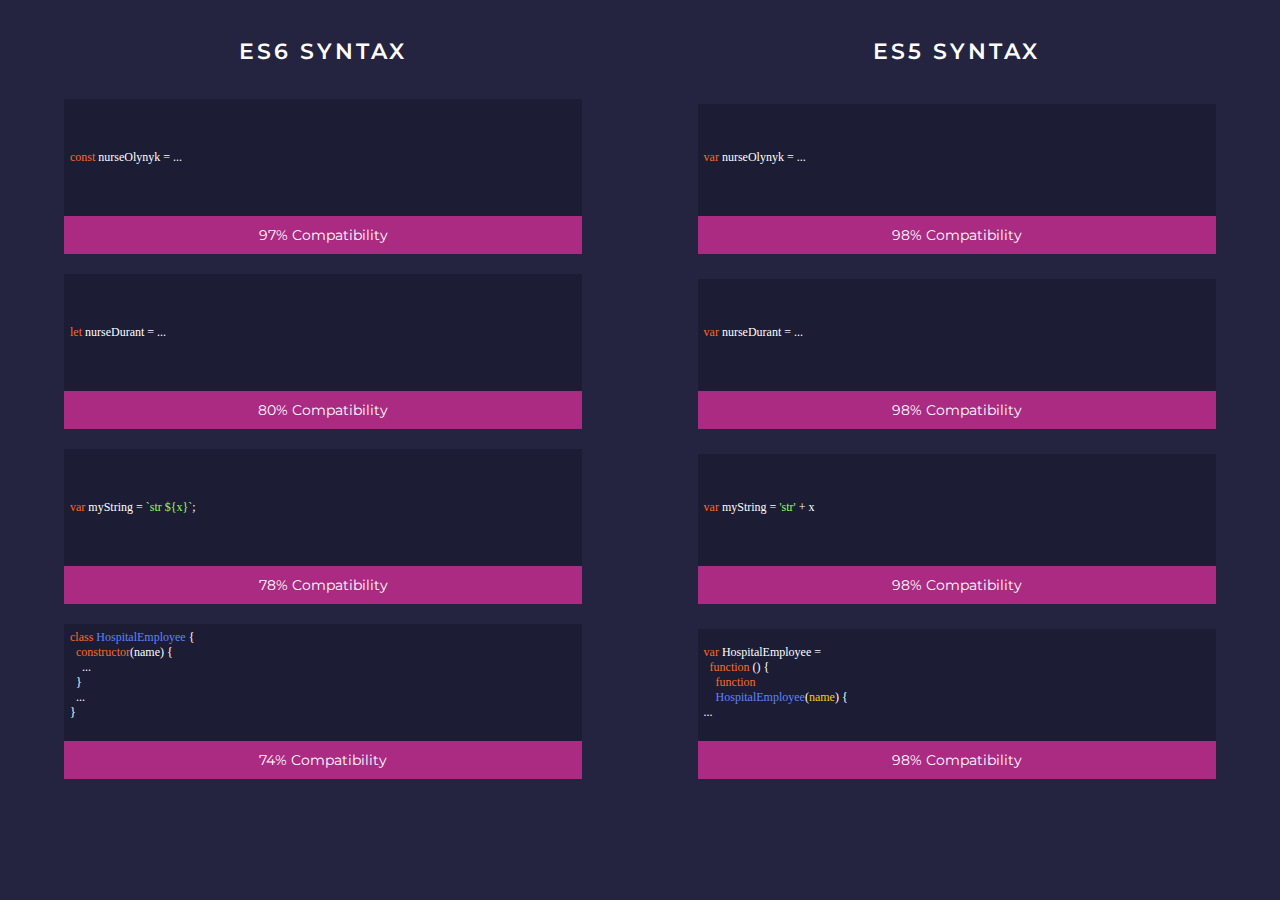
<file: BUILDING FRONT-END APPLICATIONS WITH REACT/Project Task 21/index.html>
<!DOCTYPE html>
<html>
<head>
	

  <!-- highlight.js -->
  <link href="https://fonts.googleapis.com/css?family=Montserrat" rel="stylesheet">
  <link rel="stylesheet" href="./style/tomorrow-night-blue.css">
  <link rel="stylesheet" href="./style.css">
  <title>Project Task 21</title>
</head>
<body>


  <div class="outer-container">

    <div class="titles">
      <div class="title">
        <h2>ES6 SYNTAX</h2>
      </div>
    
      <div class="title">
        <h2>ES5 SYNTAX</h2>
      </div>
    
    </div>
    

    <!-- start of const transpilation row -->
    <div class="transpilation-row">
      <div class="box">
        <div class="code-box">
          <pre>
            <code class="JavaScript">


const nurseOlynyk = ...</code>
          </pre>
        </div>
        <div class="compatibility-box">
          <p>97% Compatibility</p>
        </div>
      </div>

      <!-- Arrow -->
      <div class="arrow">
        
      </div>

      <div class="box">
        <div class="code-box">
          <pre id="es5-one-code">
            
          </pre>
        </div>
        <div class="compatibility-box" id="es5-one-percent">
          <p>__% Compatibility</p>
        </div>
      </div>
    </div>
    <!-- end of transpilation row -->






    <!-- start of let transpilation row -->
    <div class="transpilation-row">
      <div class="box">
        <div class="code-box">
          <pre>
            <code class="JavaScript">
              

let nurseDurant = ...
            </code>
          </pre>
        </div>
        <div class="compatibility-box">
          <p>80% Compatibility</p>
        </div>
      </div>

      <!-- Arrow -->
      <div class="arrow">
        
      </div>

      <div class="box">
        <div class="code-box">
          <pre id="es5-two-code">
            
          </pre>
        </div>
        <div class="compatibility-box" id="es5-two-percent">
          <p>__% Compatibility</p>
        </div>
      </div>
    </div>
    <!-- end of transpilation row -->



    <!-- start of get transpilation row -->
    <div class="transpilation-row">
      <div class="box">
        <div class="code-box">
          <pre>
            <code class="JavaScript">


var myString = `str ${x}`;
</code>
          </pre>
        </div>
        <div class="compatibility-box">
          <p>78% Compatibility</p>
        </div>
      </div>

      <!-- Arrow -->
      <div class="arrow">
        
      </div>

      <div class="box">
        <div class="code-box">
          <pre id="es5-three-code">
            
          </pre>
        </div>
        <div class="compatibility-box" id="es5-three-percent">
          <p>__% Compatibility</p>
        </div>
      </div>
    </div>
    <!-- end of transpilation row -->



        <!-- start of class transpilation row -->
    <div class="transpilation-row">
      <div class="box">
        <div class="code-box">
          <pre>
            <code class="JavaScript">class HospitalEmployee {
  constructor(name) {
    ...
  }
  ...
}</code>
          </pre>
        </div>
        <div class="compatibility-box">
          <p>74% Compatibility</p>
        </div>
      </div>

      <!-- Arrow -->
      <div class="arrow">
        
      </div>

      <div class="box">
        <div class="code-box">
          <pre id="es5-four-code">
            
          </pre>
        </div>
        <div class="compatibility-box" id="es5-four-percent">
          <p>__% Compatibility</p>
        </div>
      </div>
    </div>
    <!-- end of transpilation row -->











  </div>

  <script src="src/highlight.pack.js"></script>
  <script>hljs.initHighlightingOnLoad();</script>
  <script type="text/javascript" src="lib/script.js"></script>

</body>
</html>
</file>
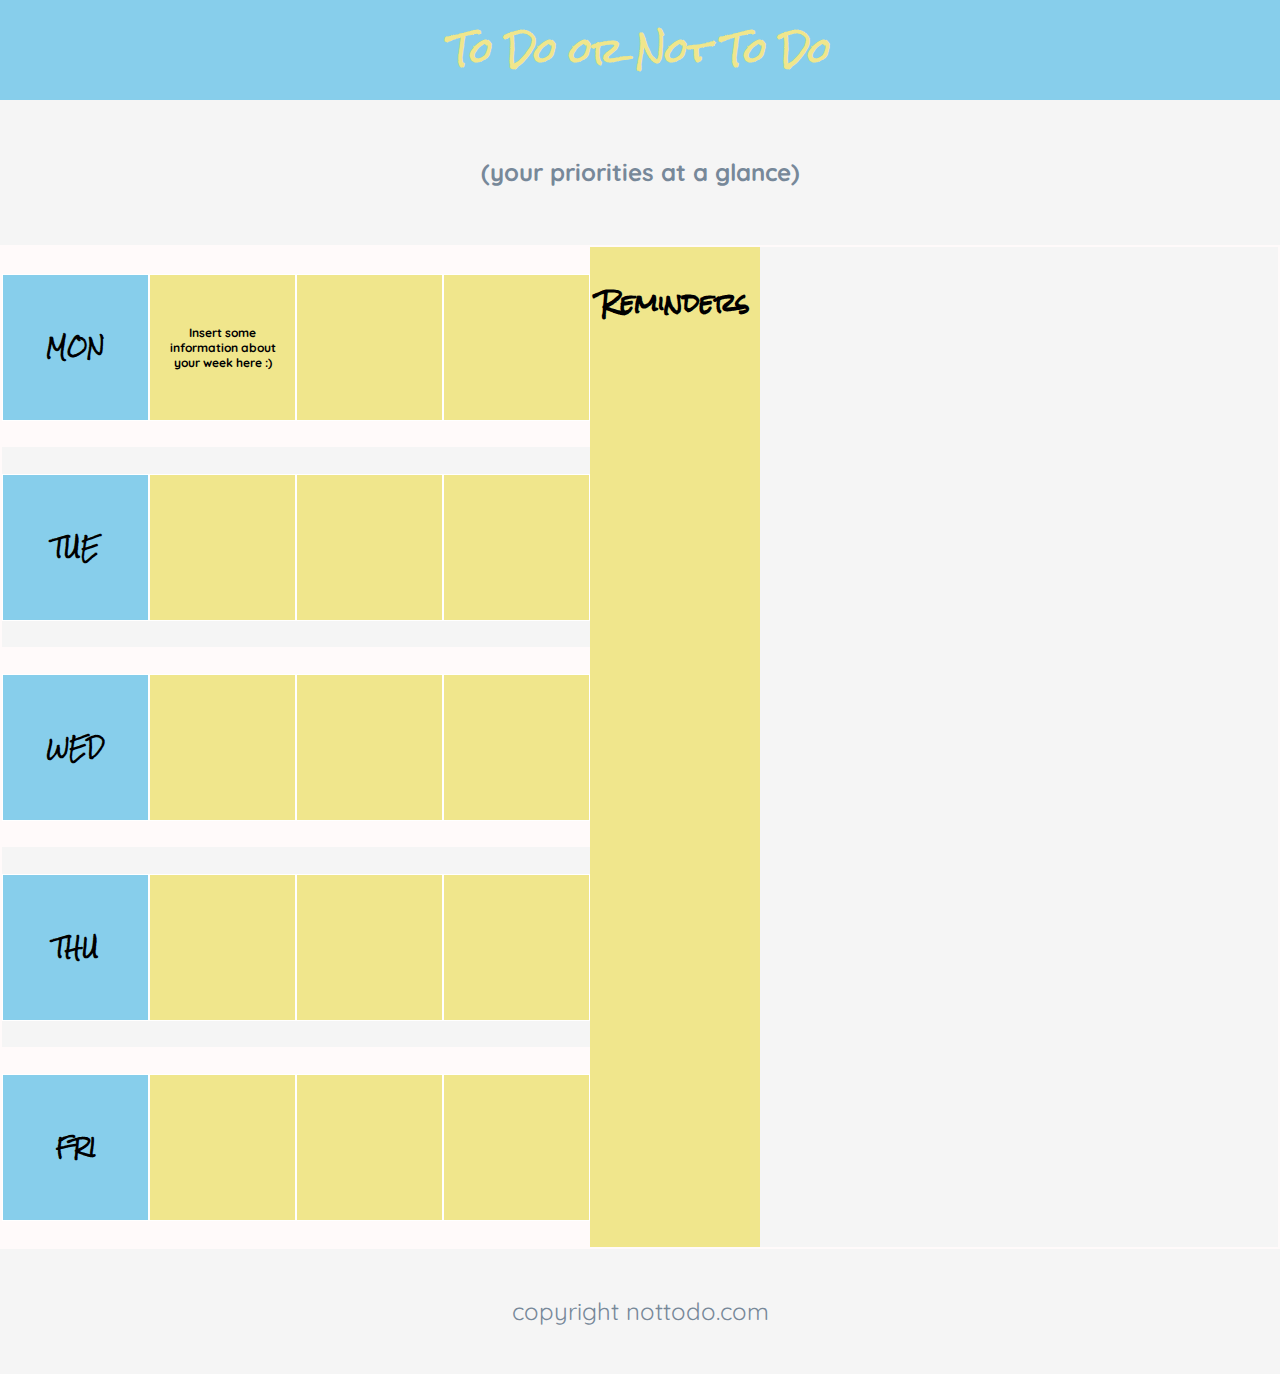
<file: JAVA SCRIPT PROJECT TASK/Project Task 16/index.html>
<!DOCTYPE html>
<html>

<head>
  <title>To Do App</title>
  <link rel="stylesheet" href="style.css" type="text/css">
  <link href="https://fonts.googleapis.com/css?family=Quicksand" rel="stylesheet">
  <link href="https://fonts.googleapis.com/css?family=Rock+Salt" rel="stylesheet">
</head>
<body>

  <!-- Header -->

  <div id="header">
    <h1>To Do or Not To Do</h1>
    <h2 class="tagline">(your priorities at a glance)</h2>
  </div>

  <!-- App Container -->

  <div class="container">

    <!-- To Do Section -->

    <div class="week">
      <div class="row secondary-background">
        <div class="day square"><h3>MON</h3></div>
        <div class="task square">
          <p> Insert some information about your week here :) </p>
        </div>
        <div class="task square"></div>
        <div class="task square"></div>
      </div>
      <div class="row">
        <div class="day square"><h3>TUE</h3></div>
        <div class="task square"></div>
        <div class="task square"></div>
        <div class="task square"></div>
      </div>
      <div class="row secondary-background">
        <div class="day square"><h3>WED</h3></div>
        <div class="task square"></div>
        <div class="task square"></div>
        <div class="task square"></div>
      </div>
      <div class="row">
        <div class="day square"><h3>THU</h3></div>
        <div class="task square"></div>
        <div class="task square"></div>
        <div class="task square"></div>
      </div>
      <div class="row secondary-background">
        <div class="day square"><h3>FRI</h3></div>
        <div class="task square"></div>
        <div class="task square"></div>
        <div class="task square"></div>
      </div>
    </div>

    <!-- Reminders Section -->

    <div class="reminders">
      <h3>Reminders</h3>
    </div>
  </div>

  <!-- Footer -->

  <footer>
    <span class="tagline">copyright nottodo.com</span>
  </footer>
</body>
</html>
</file>
<file: BUILDING FRONT-END APPLICATIONS WITH REACT/Project Task 21/style/tomorrow-night-blue.css>
/* Tomorrow Night Blue Theme */
/* http://jmblog.github.com/color-themes-for-google-code-highlightjs */
/* Original theme - https://github.com/chriskempson/tomorrow-theme */
/* http://jmblog.github.com/color-themes-for-google-code-highlightjs */

/* Tomorrow Comment */
.hljs-comment,
.hljs-quote {
  color: #E6E6E6;
}

/* Tomorrow purple */
.hljs-variable,
.hljs-template-variable,
.hljs-tag,
.hljs-name,
.hljs-selector-id,
.hljs-selector-class,
.hljs-regexp,
.hljs-deletion {
  color: #ebbbff;
}

/* Tomorrow Orange */
.hljs-number,
.hljs-built_in,
.hljs-builtin-name,
.hljs-literal,
.hljs-type,
.hljs-params,
.hljs-meta,
.hljs-link {
  color: #FFCB00;
}

/* Tomorrow Yellow */
.hljs-attribute {
  color: #ffeead;
}

/* Tomorrow Green */
.hljs-string,
.hljs-symbol,
.hljs-bullet,
.hljs-addition {
  color: #94FF5A;
}

/* Tomorrow Blue */
.hljs-title,
.hljs-section {
  color: #5F85FA;
}

/* Tomorrow Red */
.hljs-keyword,
.hljs-selector-tag {
  color: #FC6A21;
}

.hljs {
  display: block;
  overflow-x: auto;
  background: #1C1C34;
  color: white;
  padding: 0.5em;
}

.hljs-emphasis {
  font-style: italic;
}

.hljs-strong {
  font-weight: bold;
}
</file>
<file: BUILDING FRONT-END APPLICATIONS WITH REACT/Project Task 21/style.css>
body {
	margin: 0;
	background-color: rgb(36, 36, 65);
	font-family: 'Montserrat', sans-serif;
}

.outer-container {
	width: 100%;
	background-color: rgb(36, 36, 65);
	display: flex;
	flex-direction: column;
	justify-content: center;
	align-items: center;
}

.titles {
	display: flex;
	width: 90%;
	justify-content: space-between;
	margin-top: 20px;
	margin-bottom: 20px;
}

.title {
	width: 45%;
	background-color: rgb(36, 36, 65);
	color: white;
	display: flex;
	justify-content: center;
}


.title > h2{
  font-size: 22px;
  font-weight: 600;
  letter-spacing: 3px;
}




/* formatting row */
.transpilation-row {
  width: 90%;
  display: flex;
  justify-content: space-between;
  align-items: center;
  background-color: rgb(36, 36, 65);
  height: 150px;
  margin-bottom: 25px;
}


.transpilation-row > .box {
	width: 45%;
	height: 100%;
	background-color: rgb();
}

.code-box {
	width: 100%;
	height: 75%;
	background-color: #1C1C34;
	padding: 0;
}

pre {
	height: 100%;
	margin: 0;
	padding:0;
}

code {
	margin-top: -20px;
	font-family: AndaleMono;
	font-size: 12px;
}

.compatibility-box {
	height: 25%;
	width: 100%;
	background-color: rgb(171, 43, 131);
	display: flex;
	align-items: center;
	justify-content: center;
}

.compatibility-box > p {
	margin:0;
	padding: 0;
	color: white;
	font-size: 14px;
}

div.arrow {
   content:url(https://s3.amazonaws.com/codecademy-content/programs/react/browser-compatibility-transpilation/arrow.png);
}​
</file>
<file: JAVA SCRIPT PROJECT TASK/Project Task 16/style.css>
/* Universal Styles */

body {
    margin: 0px;
    background-color: WhiteSmoke;
    font-family: 'Rock Salt', cursive;
    text-align: center;
  }
  
  .secondary-background {
    background-color: Snow;
  }
  
  .tagline {
    font-family: 'Quicksand', sans-serif;
    color: LightSlateGrey;
    line-height: 125px;
  }
  
  /* Header */
  
  h1 {
    margin: 0;
    background-color: SkyBlue;
    line-height: 100px;
    color: Khaki;
  }
  
  h2 {
    margin: 10px;
  }
  
  /* App Container */
  
  .container {
    border: 2px solid Snow;
    display: flex;
  }
  
  /* To Do Section */
  
  .week {
    display: inline-flex;
    flex-direction: column;
  }
  
  .row {
    min-height: 200px;
    display: flex;
    flex-wrap: wrap;
    justify-content: space-around;
    align-items: center;
  }
  
  .square {
    width: 125px;
    height: 125px;
    padding: 10px;
    display: flex;
    justify-content: center;
    align-items: center;
  }
  
  .day.square {
    background-color: SkyBlue;
    border: 1px solid white;
  }
  
  .task.square {
    background-color: Khaki;
    border: 1px solid white;
  }
  
  .task p {
    font-family: 'Quicksand', sans-serif;
    font-weight: 700;
    font-size: 12px;
  }
  
  /* Reminders */
  
  .reminders {
    background-color: Khaki;
    display: inline-flex;
  }
  
  .reminders h3 {
    width: 100%;
    margin: 10px;
    color: black;
    line-height: 90px;
    font-size: 24px;
  }
  
  /* Footer */
  
  footer {
    font-size: 24px;
  }
</file>
